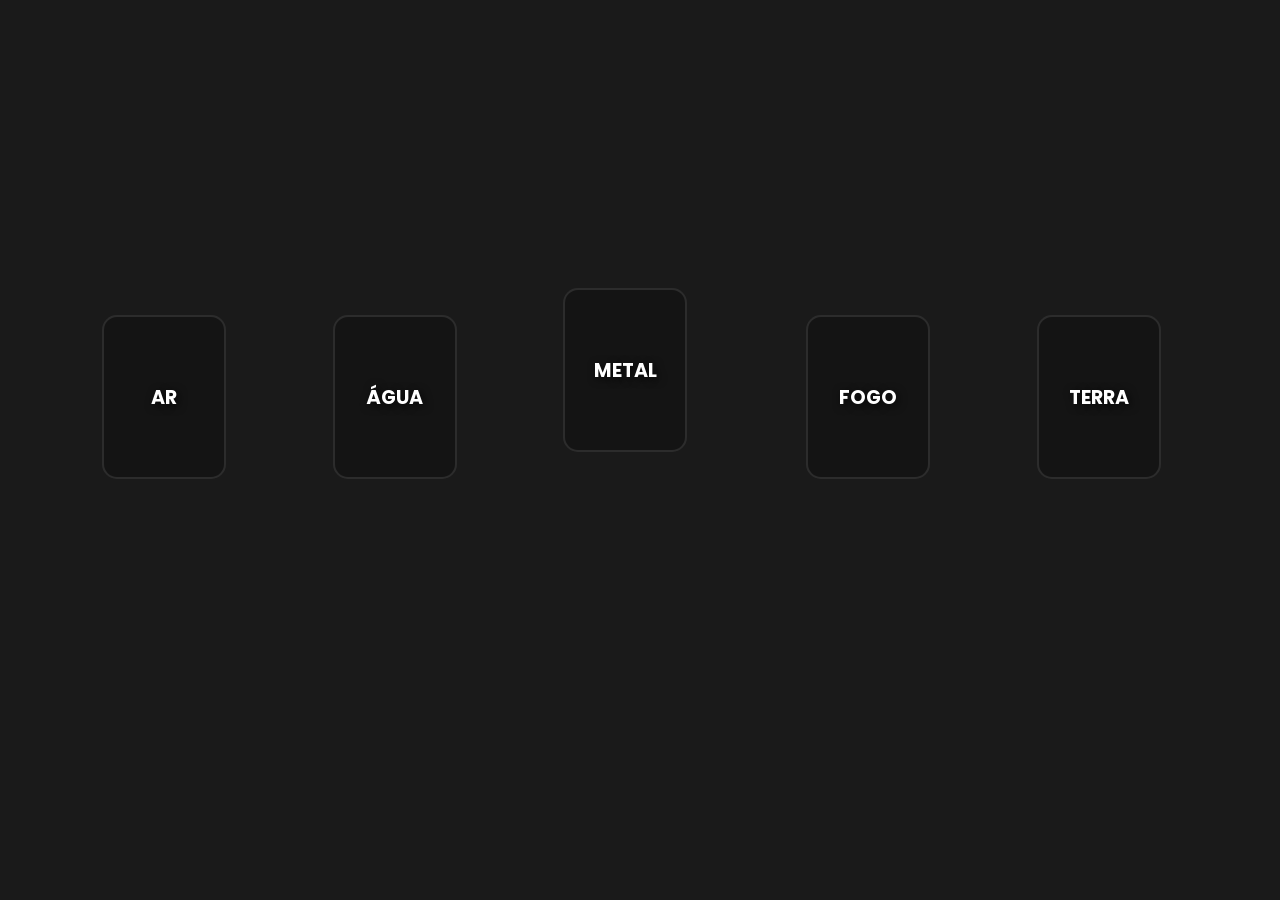
<file: index.html>
<!DOCTYPE html>
<html lang="pt-br">
<head>
    <meta charset="UTF-8">
    <meta name="viewport" content="width=device-width, initial-scale=1.0">
    <title>Cyber-Pet: Origens Elementais</title>
    <link href="https://fonts.googleapis.com/css2?family=Poppins:wght@600&display=swap" rel="stylesheet">
    <style>
        :root {
            --ar: #e0f7fa; --agua: #0288d1; --fogo: #f44336; --terra: #8bc34a; --metal: #b0bec5;
        }
        body, html { 
            margin: 0; padding: 0; height: 100%; overflow: hidden; 
            font-family: 'Poppins', sans-serif; 
            background-color: #1a1a1a; /* Fundo escuro caso a imagem suma */
        }

        /* Palco Principal */
        #main-stage {
            width: 100vw; height: 100vh;
            background: url('./cenario.jpg') no-repeat center center;
            background-size: cover;
            display: flex; justify-content: center; align-items: center;
            position: relative;
        }

        /* Zonas de Clique (Sobre as prateleiras) */
        .click-zone {
            position: absolute; cursor: pointer;
            border: 2px solid rgba(255,255,255,0.1); 
            border-radius: 15px;
            transition: 0.3s;
            display: flex; align-items: center; justify-content: center;
            color: white; font-size: 1.2rem; font-weight: bold;
            text-shadow: 2px 2px 8px rgba(0,0,0,0.8);
            background: rgba(0,0,0,0.2);
            width: 120px; height: 160px;
        }
        .click-zone:hover { 
            border: 2px solid white; 
            background: rgba(255,255,255,0.2);
            transform: scale(1.05);
        }

        /* Ajuste de Posição das Prateleiras (Baseado na nossa imagem 3D) */
        #zone-ar    { top: 35%; left: 8%; }
        #zone-agua  { top: 35%; left: 26%; }
        #zone-metal { top: 32%; left: 44%; }
        #zone-fogo  { top: 35%; left: 63%; }
        #zone-terra { top: 35%; left: 81%; }

        /* Cenário de Incubação */
        #incubation-stage {
            display: none; width: 100vw; height: 100vh;
            flex-direction: column; align-items: center; justify-content: center;
        }

        .bg-ar { background: radial-gradient(circle, #81d4fa, #01579b); }
        .bg-agua { background: radial-gradient(circle, #4fc3f7, #01579b); }
        .bg-fogo { background: radial-gradient(circle, #ff7043, #bf360c); }
        .bg-terra { background: radial-gradient(circle, #9ccc65, #33691e); }
        .bg-metal { background: radial-gradient(circle, #cfd8dc, #37474f); }

        #egg-display {
            width: 180px; height: 240px;
            border-radius: 50% 50% 50% 50% / 60% 60% 40% 40%;
            box-shadow: 0 20px 50px rgba(0,0,0,0.5);
            cursor: pointer; transition: 0.1s;
            border: 4px solid rgba(255,255,255,0.3);
        }

        .shake { animation: shake 0.2s infinite; }
        @keyframes shake {
            0% { transform: translate(0,0) rotate(0); }
            20% { transform: translate(-5px,0) rotate(-2deg); }
            60% { transform: translate(5px,0) rotate(2deg); }
            100% { transform: translate(0,0) rotate(0); }
        }

        #pet-reveal {
            display: none; font-size: 120px; 
            filter: drop-shadow(0 0 20px white);
            animation: bounce 1s infinite alternate;
        }
        @keyframes bounce { from { transform: scale(1); } to { transform: scale(1.1); } }

    </style>
</head>
<body>

    <div id="main-stage">
        <div id="zone-ar" class="click-zone" onclick="startIncubation('ar')">AR</div>
        <div id="zone-agua" class="click-zone" onclick="startIncubation('agua')">ÁGUA</div>
        <div id="zone-metal" class="click-zone" onclick="startIncubation('metal')">METAL</div>
        <div id="zone-fogo" class="click-zone" onclick="startIncubation('fogo')">FOGO</div>
        <div id="zone-terra" class="click-zone" onclick="startIncubation('terra')">TERRA</div>
    </div>

    <div id="incubation-stage">
        <h1 id="status-text" style="color: white; text-shadow: 2px 2px 10px black; margin-bottom: 30px;">Clique rápido para chocar!</h1>
        <div id="egg-display"></div>
        <div id="pet-reveal">🦉</div>
        <button onclick="location.reload()" style="margin-top:40px; padding:12px 25px; cursor:pointer; border-radius: 20px; border:none; font-family: 'Poppins'; font-weight: bold;">Voltar ao Berçário</button>
    </div>

    <script>
        let clicks = 12;
        let selectedElement = "";

        function startIncubation(element) {
            selectedElement = element;
            document.getElementById('main-stage').style.display = 'none';
            const stage = document.getElementById('incubation-stage');
            stage.style.display = 'flex';
            stage.className = 'bg-' + element;
            
            const egg = document.getElementById('egg-display');
            const reveal = document.getElementById('pet-reveal');
            
            // Cores dos Ovos e Emojis Provisórios
            if(element === 'ar') { egg.style.background = 'white'; reveal.innerText = '🦉'; }
            if(element === 'agua') { egg.style.background = '#90caf9'; reveal.innerText = '🐬'; }
            if(element === 'fogo') { egg.style.background = '#ffab91'; reveal.innerText = '🐲'; }
            if(element === 'terra') { egg.style.background = '#a5d6a7'; reveal.innerText = '🐢'; }
            if(element === 'metal') { egg.style.background = '#eceff1'; reveal.innerText = '🤖'; }
        }

        document.getElementById('egg-display').addEventListener('click', function() {
            if (clicks > 0) {
                clicks--;
                this.style.transform = 'scale(0.9)';
                setTimeout(() => this.style.transform = 'scale(1)', 50);
                
                if (clicks <= 5) this.classList.add('shake');

                if (clicks === 0) {
                    this.style.display = 'none';
                    document.getElementById('status-text').innerText = "Ele nasceu! ✨";
                    const reveal = document.getElementById('pet-reveal');
                    reveal.style.display = 'block';
                }
            }
        });
    </script>
</body>
</html>
</file>
